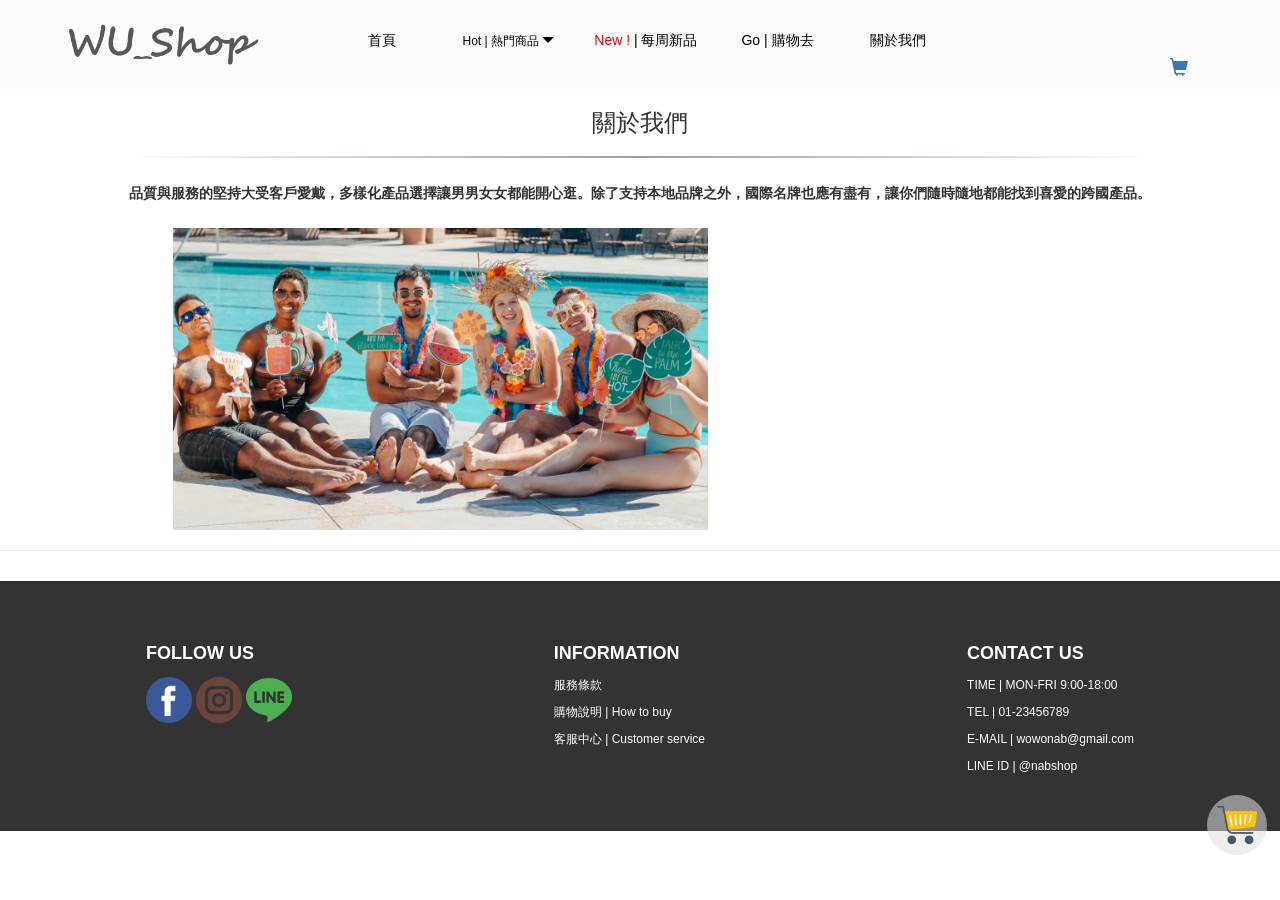
<file: aboutus.html>
<!DOCTYPE html>
<html>
	<meta charset="UTF-8">
	<link rel="icon" href="images\common\icon.ico">
	<link rel="stylesheet" href="./css/common.css">
	<link href="https://cdn.jsdelivr.net/npm/bootstrap@3.3.7/dist/css/bootstrap.min.css" rel="stylesheet">
	<!-- jQuery (Bootstrap 的所有 JavaScript 插件都依赖 jQuery，所以必须放在前边) -->
	<script src="https://cdn.jsdelivr.net/npm/jquery@1.12.4/dist/jquery.min.js"></script>
	<!-- 加载 Bootstrap 的所有 JavaScript 插件。你也可以根据需要只加载单个插件。 -->
	<script src="https://cdn.jsdelivr.net/npm/bootstrap@3.3.7/dist/js/bootstrap.min.js"></script>
	<script src="./js/common.js"></script>
	<head>
		<title>wu shop</title>
	</head>
	<body>
		<nav class="menuBox">
			<div class="shopImg"><img src="./images/common/wu_shop.png"></div>
			<ul class="menuList">
				<li class="menuItem">
					<a href="./home.html">首頁</a>
				</li>
				<li class="menuItem">
					<a href="#" class="btn-sm">Hot | 熱門商品 <span class="glyphicon glyphicon-triangle-bottom"></span></a>
					<ul class="e04List">
						<li class="e04Item">
							<a href="./japan.html">日本直營</a>
						</li>
						<li class="e04Item">
							<a href="./korea.html">韓系毛衣</a>
						</li>
						<li class="e04Item">
							<a href="./winter.html">冬季必備</a>
						</li>
					</ul>
				</li>
				<li class="menuItem">
					<a href="./new.html"><span class="red-text">New !</span> | 每周新品</a>
				</li>
				<li class="menuItem">
					<a href="./buyGo.html">Go | 購物去</a>
				</li>
				<li class="menuItem">
					<a href="./aboutus.html">關於我們</a>
				</li>
			</ul>
			<div class="shop-car">
				<div class="line-it-button" data-lang="zh_Hant" data-type="share-a" data-ver="3" data-url="http://home.html#" data-color="grey" data-size="small" data-count="true"></div>
				<a href="./carts.html" class="btn-lg">
					<span class="glyphicon glyphicon-shopping-cart"></span>
				</a>
			</div>
		</nav>

	 	<div class="context-row">
			<a href="./carts.html">
				<div class="cars-row">
					<div class="cars-now-num"></div>
					<img src="./images/common/carts.png">
				</div>
			</a>
			<h3 class="p text-center">關於我們</h3>
			<hr class="shop-title-hr">
			<div class="aboutus-row text-center">
				<div class="aboutus-col bold my-5">
					品質與服務的堅持大受客戶愛戴，多樣化產品選擇讓男男女女都能開心逛。除了支持本地品牌之外，國際名牌也應有盡有，讓你們隨時隨地都能找到喜愛的跨國產品。
				</div>
				<div class="aboutus-col flex-center">
					<img class="mx-3" style="width: 535px;" src="./images/about/about1.png">
					<iframe src="https://www.google.com/maps/embed?pb=!1m18!1m12!1m3!1d14562.934400644795!2d120.65739953689305!3d24.145992030662967!2m3!1f0!2f0!3f0!3m2!1i1024!2i768!4f13.1!3m3!1m2!1s0x34693d7558e6e215%3A0x4c5f616f9dfe67c!2zNDAz5Y-w5Lit5biC6KW_5Y2A!5e0!3m2!1szh-TW!2stw!4v1618056854611!5m2!1szh-TW!2stw" width="400" height="300" style="border:0;" allowfullscreen="" loading="lazy"></iframe>
				</div>
			</div>
	 	</div>

		<hr>
		<div class="footer-row">
			<div class="col-md-12 footer-col">
				<div>
					<div>FOLLOW US</div>
					<a href="https://www.facebook.com/"><img src="./images/follow/FB.png"></a>
					<a href="https://www.instagram.com/"><img src="./images/follow/IG.png"></a>
					<a href="https://line.me/zh-hant/"><img src="./images/follow/LINE.png"></a>
				</div>
				<div class="information-row">
					<div>INFORMATION</div>
					<p><a href="./termsOfService.html">服務條款</a></p>
					<p><a href="./howToBuy.html">購物說明 | How to buy</a></p>
					<p><a href="./customerService.html">客服中心 | Customer service</a></p>
				</div>
				<div class="contant-us-row">
					<div>CONTACT US</div>
					<p>TIME | MON-FRI 9:00-18:00</p>
					<p>TEL   | 01-23456789</p>
					<p>E-MAIL  | wowonab@gmail.com</p>
					<p>LINE ID | @nabshop </p>
				</div>
			</div>
		</div>
	</body>
</html>
</file>
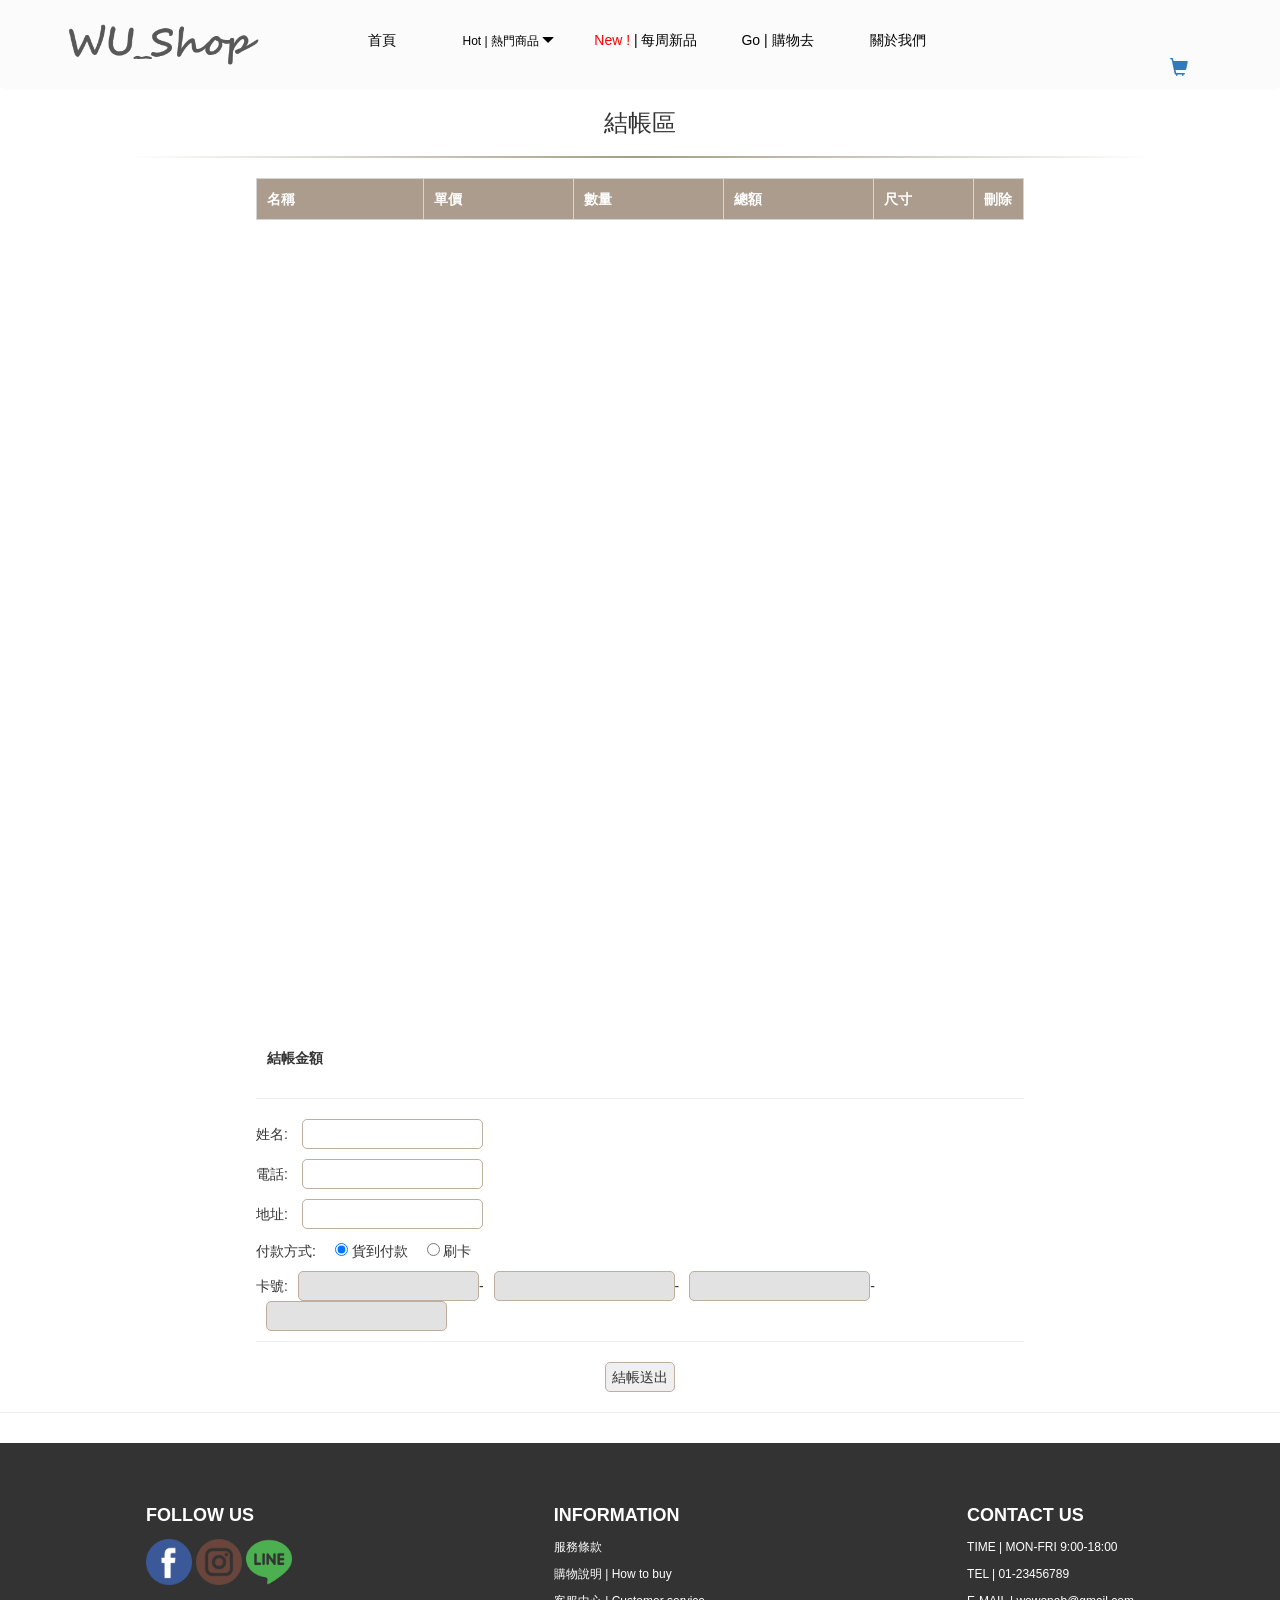
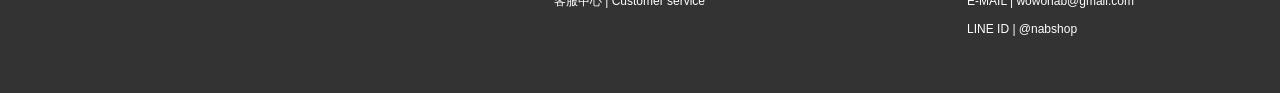
<file: carts.html>
<!DOCTYPE html>
<html>
	<meta charset="UTF-8">
	<link rel="icon" href="images\common\icon.ico">
	<link rel="stylesheet" href="./css/common.css">
	<link rel="stylesheet" href="./css/carts.css">
	<link href="https://cdn.jsdelivr.net/npm/bootstrap@3.3.7/dist/css/bootstrap.min.css" rel="stylesheet">
	<!-- jQuery (Bootstrap 的所有 JavaScript 插件都依赖 jQuery，所以必须放在前边) -->
	<script src="https://cdn.jsdelivr.net/npm/jquery@1.12.4/dist/jquery.min.js"></script>
	<!-- 加载 Bootstrap 的所有 JavaScript 插件。你也可以根据需要只加载单个插件。 -->
	<script src="https://cdn.jsdelivr.net/npm/bootstrap@3.3.7/dist/js/bootstrap.min.js"></script>
	<script src="./js/carts.js"></script>
	<head>
		<title>wu shop</title>
	</head>
	<body>
		<nav class="menuBox">
			<div class="shopImg"><img src="./images/common/wu_shop.png"></div>
			<ul class="menuList">
				<li class="menuItem">
					<a href="./home.html">首頁</a>
				</li>
				<li class="menuItem">
					<a href="#" class="btn-sm">Hot | 熱門商品 <span class="glyphicon glyphicon-triangle-bottom"></span></a>
					<ul class="e04List">
						<li class="e04Item">
							<a href="./japan.html">日本直營</a>
						</li>
						<li class="e04Item">
							<a href="./korea.html">韓系毛衣</a>
						</li>
						<li class="e04Item">
							<a href="./winter.html">冬季必備</a>
						</li>
					</ul>
				</li>
				<li class="menuItem">
					<a href="./new.html"><span class="red-text">New !</span> | 每周新品</a>
				</li>
				<li class="menuItem">
					<a href="./buyGo.html">Go | 購物去</a>
				</li>
				<li class="menuItem">
					<a href="./aboutus.html">關於我們</a>
				</li>
			</ul>
			<div class="shop-car">
				<div class="line-it-button" data-lang="zh_Hant" data-type="share-a" data-ver="3" data-url="http://home.html#" data-color="grey" data-size="small" data-count="true"></div>
				<a href="#" class="btn-lg">
					<span class="glyphicon glyphicon-shopping-cart"></span>
				</a>
			</div>
		</nav>

		<div class="context-row">
			<h3 class="p text-center">結帳區</h3>
			<hr class="shop-title-hr">
			<div class="carts-row">
				<table class="carts-table" cellpadding="10" border='1'>
					<thead>
						<tr>
							<th>名稱</th>
							<th width="150">單價</th>
							<th width="150">數量</th>
							<th width="150">總額</th>
							<th width="100">尺寸</th>
							<th width="50">刪除</th>
						</tr>
					</thead>
					<tbody class="carts-tbody"></tbody>
					<tfoot>
						<tr>
							<td colspan="3" class="bold">結帳金額</td>
							<td colspan="3" class="bold carts-total"></td>
						</tr>
					</tfoot>
				</table>
				<hr>
				<div class="carts-infor">
					<p>姓名: <input></p>
					<p>電話: <input></p>
					<p>地址: <input></p>
					<p>付款方式:
						<span class="ml-3"><input class="pay-input" data-id="1" type="radio" name="pay" checked> 貨到付款</span>
						<span class="ml-3"><input class="pay-input" data-id="2" type="radio" name="pay"> 刷卡</span>
					</p>
					<div class="pay-catNum-row" style="height: 50px;">
						<p class="pay-catNum">卡號:<input disabled>-<input disabled>-<input disabled>-<input disabled></p>
					</div>
				</div>
				<hr>
				<div class="text-center">
					<button class="pay-submit" onclick="alert('結帳功能尚未開放!')">結帳送出</button>
				</div>
			</div>
	 	</div>

		<hr>
		<div class="footer-row">
			<div class="col-md-12 footer-col">
				<div>
					<div>FOLLOW US</div>
					<a href="https://www.facebook.com/"><img src="./images/follow/FB.png"></a>
					<a href="https://www.instagram.com/"><img src="./images/follow/IG.png"></a>
					<a href="https://line.me/zh-hant/"><img src="./images/follow/LINE.png"></a>
				</div>
				<div class="information-row">
					<div>INFORMATION</div>
					<p><a href="./termsOfService.html">服務條款</a></p>
					<p><a href="./howToBuy.html">購物說明 | How to buy</a></p>
					<p><a href="./customerService.html">客服中心 | Customer service</a></p>
				</div>
				<div class="contant-us-row">
					<div>CONTACT US</div>
					<p>TIME | MON-FRI 9:00-18:00</p>
					<p>TEL   | 01-23456789</p>
					<p>E-MAIL  | wowonab@gmail.com</p>
					<p>LINE ID | @nabshop </p>
				</div>
			</div>
		</div>
	</body>
</html>
</file>
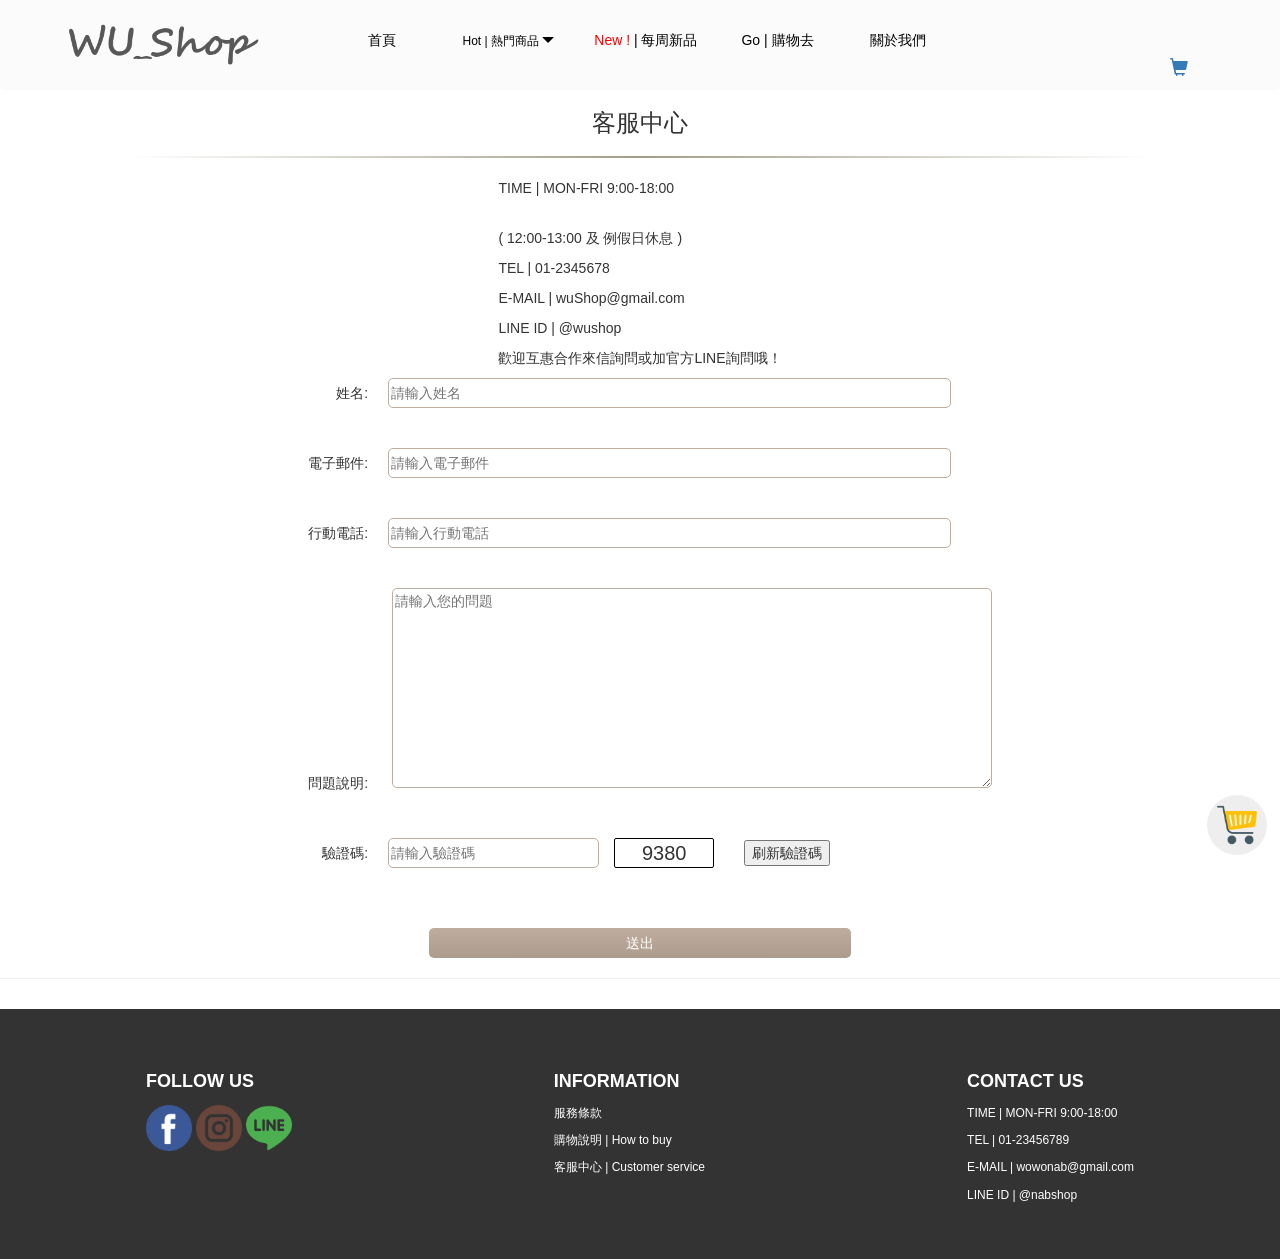
<file: customerService.html>
<!DOCTYPE html>
<html>
	<meta charset="UTF-8">
	<link rel="icon" href="images\common\icon.ico">
	<link rel="stylesheet" href="./css/common.css">
	<link rel="stylesheet" href="./css/customerService.css">
	<link href="https://cdn.jsdelivr.net/npm/bootstrap@3.3.7/dist/css/bootstrap.min.css" rel="stylesheet">
	<!-- jQuery (Bootstrap 的所有 JavaScript 插件都依赖 jQuery，所以必须放在前边) -->
	<script src="https://cdn.jsdelivr.net/npm/jquery@1.12.4/dist/jquery.min.js"></script>
	<!-- 加载 Bootstrap 的所有 JavaScript 插件。你也可以根据需要只加载单个插件。 -->
	<script src="https://cdn.jsdelivr.net/npm/bootstrap@3.3.7/dist/js/bootstrap.min.js"></script>
	<script src="./js/customerService.js"></script>
	<script src="./js/common.js"></script>
	<head>
		<title>wu shop</title>
	</head>
	<body>
		<nav class="menuBox">
			<div class="shopImg"><img src="./images/common/wu_shop.png"></div>
			<ul class="menuList">
				<li class="menuItem">
					<a href="./home.html">首頁</a>
				</li>
				<li class="menuItem">
					<a href="#" class="btn-sm">Hot | 熱門商品 <span class="glyphicon glyphicon-triangle-bottom"></span></a>
					<ul class="e04List">
						<li class="e04Item">
							<a href="./japan.html">日本直營</a>
						</li>
						<li class="e04Item">
							<a href="./korea.html">韓系毛衣</a>
						</li>
						<li class="e04Item">
							<a href="./winter.html">冬季必備</a>
						</li>
					</ul>
				</li>
				<li class="menuItem">
					<a href="./new.html"><span class="red-text">New !</span> | 每周新品</a>
				</li>
				<li class="menuItem">
					<a href="./buyGo.html">Go | 購物去</a>
				</li>
				<li class="menuItem">
					<a href="./aboutus.html">關於我們</a>
				</li>
			</ul>
			<div class="shop-car">
				<div class="line-it-button" data-lang="zh_Hant" data-type="share-a" data-ver="3" data-url="http://home.html#" data-color="grey" data-size="small" data-count="true"></div>
				<a href="./carts.html" class="btn-lg">
					<span class="glyphicon glyphicon-shopping-cart"></span>
				</a>
			</div>
		</nav>

	 	<div class="context-row">
			<a href="./carts.html">
				<div class="cars-row">
					<div class="cars-now-num"></div>
					<img src="./images/common/carts.png">
				</div>
			</a>
			<h3 class="p text-center">客服中心</h3>
			<hr class="shop-title-hr">
			<div class="customerService-row">
				<div class="text-left">
					<p>TIME | MON-FRI 9:00-18:00 </p>　　
					<p>( 12:00-13:00 及 例假日休息 )</p>
					<p>TEL   | 01-2345678</p>
					<p>E-MAIL  | wuShop@gmail.com</p>
					<p>LINE ID | @wushop </p>
					<p>歡迎互惠合作來信詢問或加官方LINE詢問哦！</p>
				</div>
			</div>
			<div class="customerService-content-row">
				<div class="customerService-content-col">
					<div class="content-box">
						<span>姓名:</span><input class="form-input" placeholder="請輸入姓名">
					</div>
					<div class="content-box">
						<span>電子郵件:</span><input class="form-input" placeholder="請輸入電子郵件">
					</div>
					<div class="content-box">
						<span>行動電話:</span><input class="form-input" placeholder="請輸入行動電話">
					</div>
					<div style="min-height: 230px;">
						<span>問題說明:</span>
						<textarea style="width:600px;height:200px;" class="form-input" placeholder="請輸入您的問題"></textarea>
					</div>
					<div class="content-box flex">
						<span>驗證碼:</span>
						<input class="check-input" placeholder="請輸入驗證碼">
						<div class="check-number-box mx-3"></div>
						<button class="mx-3" onclick="getCheckNumber()">刷新驗證碼</button>
					</div>
					<div class="check-error red-text ml-5" style="min-height: 20px;"></div>
					<div class="text-center mt-4">
						<button class="submit" onclick="submitCheck()">送出</button>
					</div>
				</div>
			</div>
	 	</div>

		<hr>
		<div class="footer-row">
			<div class="col-md-12 footer-col">
				<div>
					<div>FOLLOW US</div>
					<a href="https://www.facebook.com/"><img src="./images/follow/FB.png"></a>
					<a href="https://www.instagram.com/"><img src="./images/follow/IG.png"></a>
					<a href="https://line.me/zh-hant/"><img src="./images/follow/LINE.png"></a>
				</div>
				<div class="information-row">
					<div>INFORMATION</div>
					<p><a href="./termsOfService.html">服務條款</a></p>
					<p><a href="./howToBuy.html">購物說明 | How to buy</a></p>
					<p><a href="./customerService.html">客服中心 | Customer service</a></p>
				</div>
				<div class="contant-us-row">
					<div>CONTACT US</div>
					<p>TIME | MON-FRI 9:00-18:00</p>
					<p>TEL   | 01-23456789</p>
					<p>E-MAIL  | wowonab@gmail.com</p>
					<p>LINE ID | @nabshop </p>
				</div>
			</div>
		</div>
	</body>
</html>
</file>
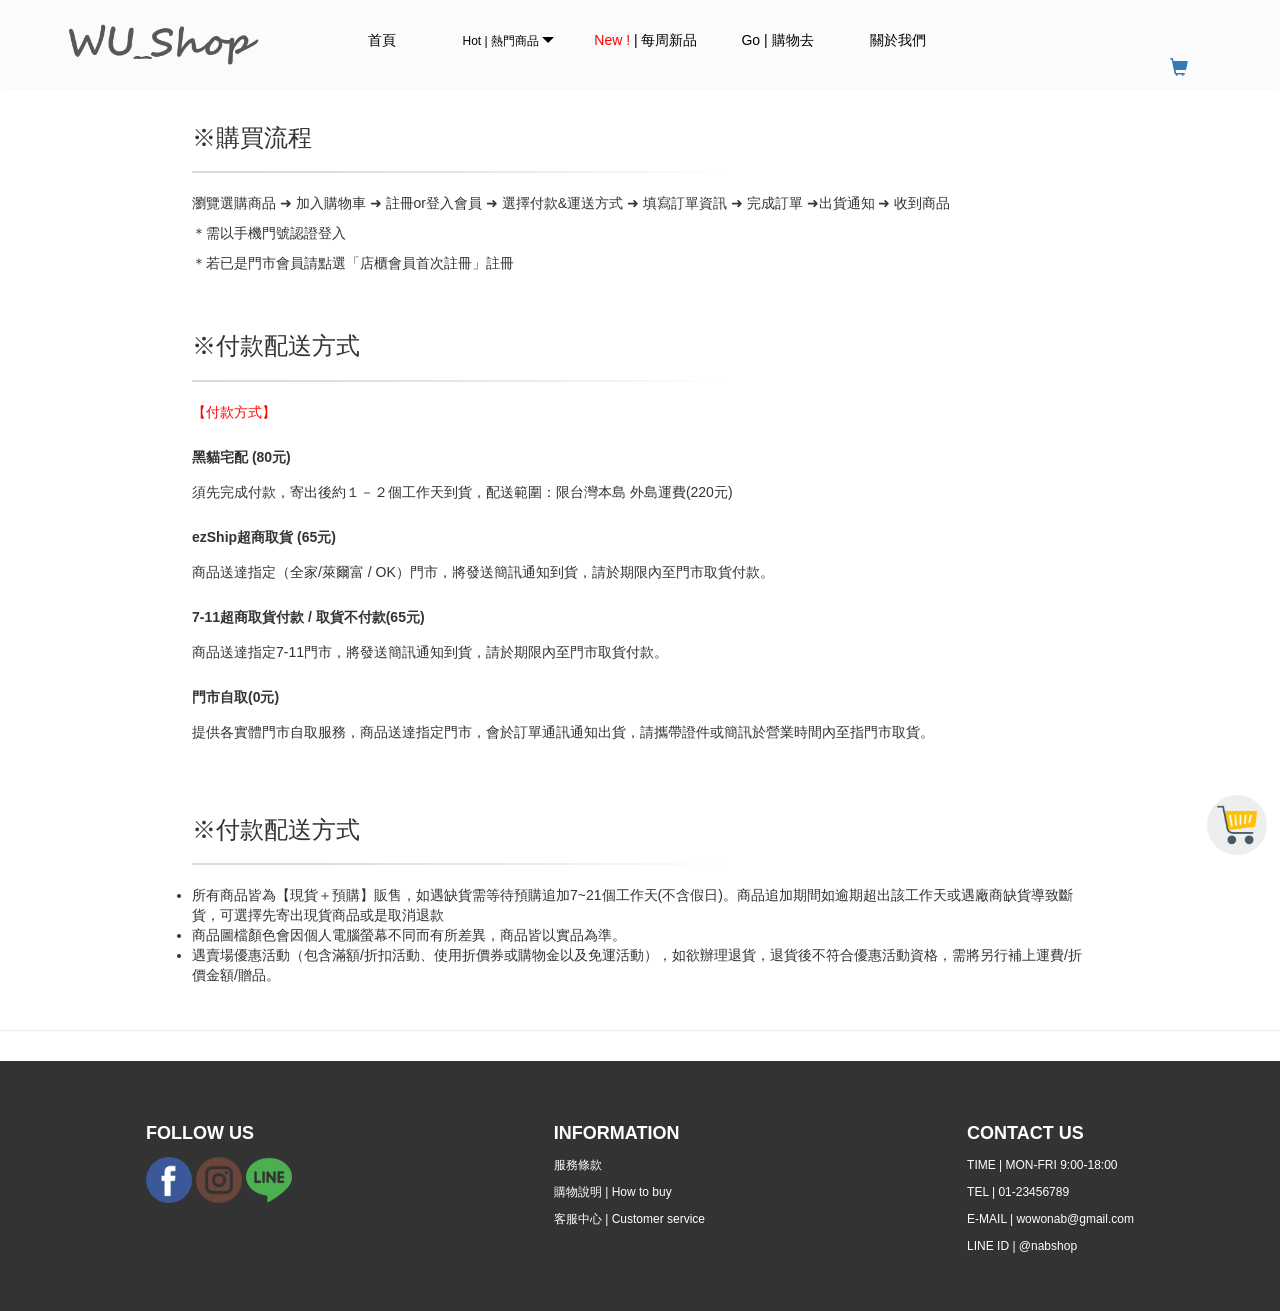
<file: howToBuy.html>
<!DOCTYPE html>
<html>
	<meta charset="UTF-8">
	<link rel="icon" href="images\common\icon.ico">
	<link rel="stylesheet" href="./css/common.css">
	<link href="https://cdn.jsdelivr.net/npm/bootstrap@3.3.7/dist/css/bootstrap.min.css" rel="stylesheet">
	<!-- jQuery (Bootstrap 的所有 JavaScript 插件都依赖 jQuery，所以必须放在前边) -->
	<script src="https://cdn.jsdelivr.net/npm/jquery@1.12.4/dist/jquery.min.js"></script>
	<!-- 加载 Bootstrap 的所有 JavaScript 插件。你也可以根据需要只加载单个插件。 -->
	<script src="https://cdn.jsdelivr.net/npm/bootstrap@3.3.7/dist/js/bootstrap.min.js"></script>
	<script src="./js/common.js"></script>
	<head>
		<title>wu shop</title>
	</head>
	<body>
		<nav class="menuBox">
			<div class="shopImg"><img src="./images/common/wu_shop.png"></div>
			<ul class="menuList">
				<li class="menuItem">
					<a href="./home.html">首頁</a>
				</li>
				<li class="menuItem">
					<a href="#" class="btn-sm">Hot | 熱門商品 <span class="glyphicon glyphicon-triangle-bottom"></span></a>
					<ul class="e04List">
						<li class="e04Item">
							<a href="./japan.html">日本直營</a>
						</li>
						<li class="e04Item">
							<a href="./korea.html">韓系毛衣</a>
						</li>
						<li class="e04Item">
							<a href="./winter.html">冬季必備</a>
						</li>
					</ul>
				</li>
				<li class="menuItem">
					<a href="./new.html"><span class="red-text">New !</span> | 每周新品</a>
				</li>
				<li class="menuItem">
					<a href="./buyGo.html">Go | 購物去</a>
				</li>
				<li class="menuItem">
					<a href="./aboutus.html">關於我們</a>
				</li>
			</ul>
			<div class="shop-car">
				<div class="line-it-button" data-lang="zh_Hant" data-type="share-a" data-ver="3" data-url="http://home.html#" data-color="grey" data-size="small" data-count="true"></div>
				<a href="./carts.html" class="btn-lg">
					<span class="glyphicon glyphicon-shopping-cart"></span>
				</a>
			</div>
		</nav>

	 	<div class="context-row text-center">
			<a href="./carts.html">
				<div class="cars-row">
					<div class="cars-now-num"></div>
					<img src="./images/common/carts.png">
				</div>
			</a>
			<div class="termsOfService-row py-3">
				<h3 class="p">※購買流程</h3>
				<hr class="shop-title-hr2">
				<p>
					瀏覽選購商品 ➜ 加入購物車  ➜ 註冊or登入會員 ➜ 選擇付款&運送方式 ➜ 填寫訂單資訊 ➜ 完成訂單  ➜出貨通知 ➜ 收到商品
				</p>
				<p>＊需以手機門號認證登入</p>
				<p>＊若已是門市會員請點選「店櫃會員首次註冊」註冊</p>
			</div>
			<div class="termsOfService-row py-3">
				<h3 class="p">※付款配送方式</h3>
				<hr class="shop-title-hr2">
				<p class="red-text">【付款方式】</p>
				<div class="my-5">
					<p class="bold">黑貓宅配 (80元) </p>
					<p class="my-3">
						須先完成付款，寄出後約１－２個工作天到貨，配送範圍：限台灣本島 外島運費(220元)
					</p>
				</div>
				<div class="my-5">
					<p class="bold">ezShip超商取貨 (65元)</p>
					<p class="my-3">
						商品送達指定（全家/萊爾富 / OK）門市，將發送簡訊通知到貨，請於期限內至門市取貨付款。
					</p>
				</div>
				<div class="my-5">
					<p class="bold">7-11超商取貨付款 / 取貨不付款(65元)</p>
					<p class="my-3">
						商品送達指定7-11門市，將發送簡訊通知到貨，請於期限內至門市取貨付款。
					</p>
				</div>
				<div class="my-5">
					<p class="bold">門市自取(0元)</p>
					<p class="my-3">
						提供各實體門市自取服務，商品送達指定門市，會於訂單通訊通知出貨，請攜帶證件或簡訊於營業時間內至指門市取貨。
					</p>
				</div>
			</div>
			<div class="termsOfService-row py-3">
				<h3 class="p">※付款配送方式</h3>
				<hr class="shop-title-hr2">
				<ul class="termsOfService-ul">
					<li>
						所有商品皆為【現貨＋預購】販售，如遇缺貨需等待預購追加7~21個工作天(不含假日)。商品追加期間如逾期超出該工作天或遇廠商缺貨導致斷貨，可選擇先寄出現貨商品或是取消退款
					</li>
					<li>商品圖檔顏色會因個人電腦螢幕不同而有所差異，商品皆以實品為準。</li>
					<li>遇賣場優惠活動（包含滿額/折扣活動、使用折價券或購物金以及免運活動），如欲辦理退貨，退貨後不符合優惠活動資格，需將另行補上運費/折價金額/贈品。</li>
				</ul>
			</div>
	 	</div>

		<hr>
		<div class="footer-row">
			<div class="col-md-12 footer-col">
				<div>
					<div>FOLLOW US</div>
					<a href="https://www.facebook.com/"><img src="./images/follow/FB.png"></a>
					<a href="https://www.instagram.com/"><img src="./images/follow/IG.png"></a>
					<a href="https://line.me/zh-hant/"><img src="./images/follow/LINE.png"></a>
				</div>
				<div class="information-row">
					<div>INFORMATION</div>
					<p><a href="./termsOfService.html">服務條款</a></p>
					<p><a href="./howToBuy.html">購物說明 | How to buy</a></p>
					<p><a href="./customerService.html">客服中心 | Customer service</a></p>
				</div>
				<div class="contant-us-row">
					<div>CONTACT US</div>
					<p>TIME | MON-FRI 9:00-18:00</p>
					<p>TEL   | 01-23456789</p>
					<p>E-MAIL  | wowonab@gmail.com</p>
					<p>LINE ID | @nabshop </p>
				</div>
			</div>
		</div>
	</body>
</html>
</file>
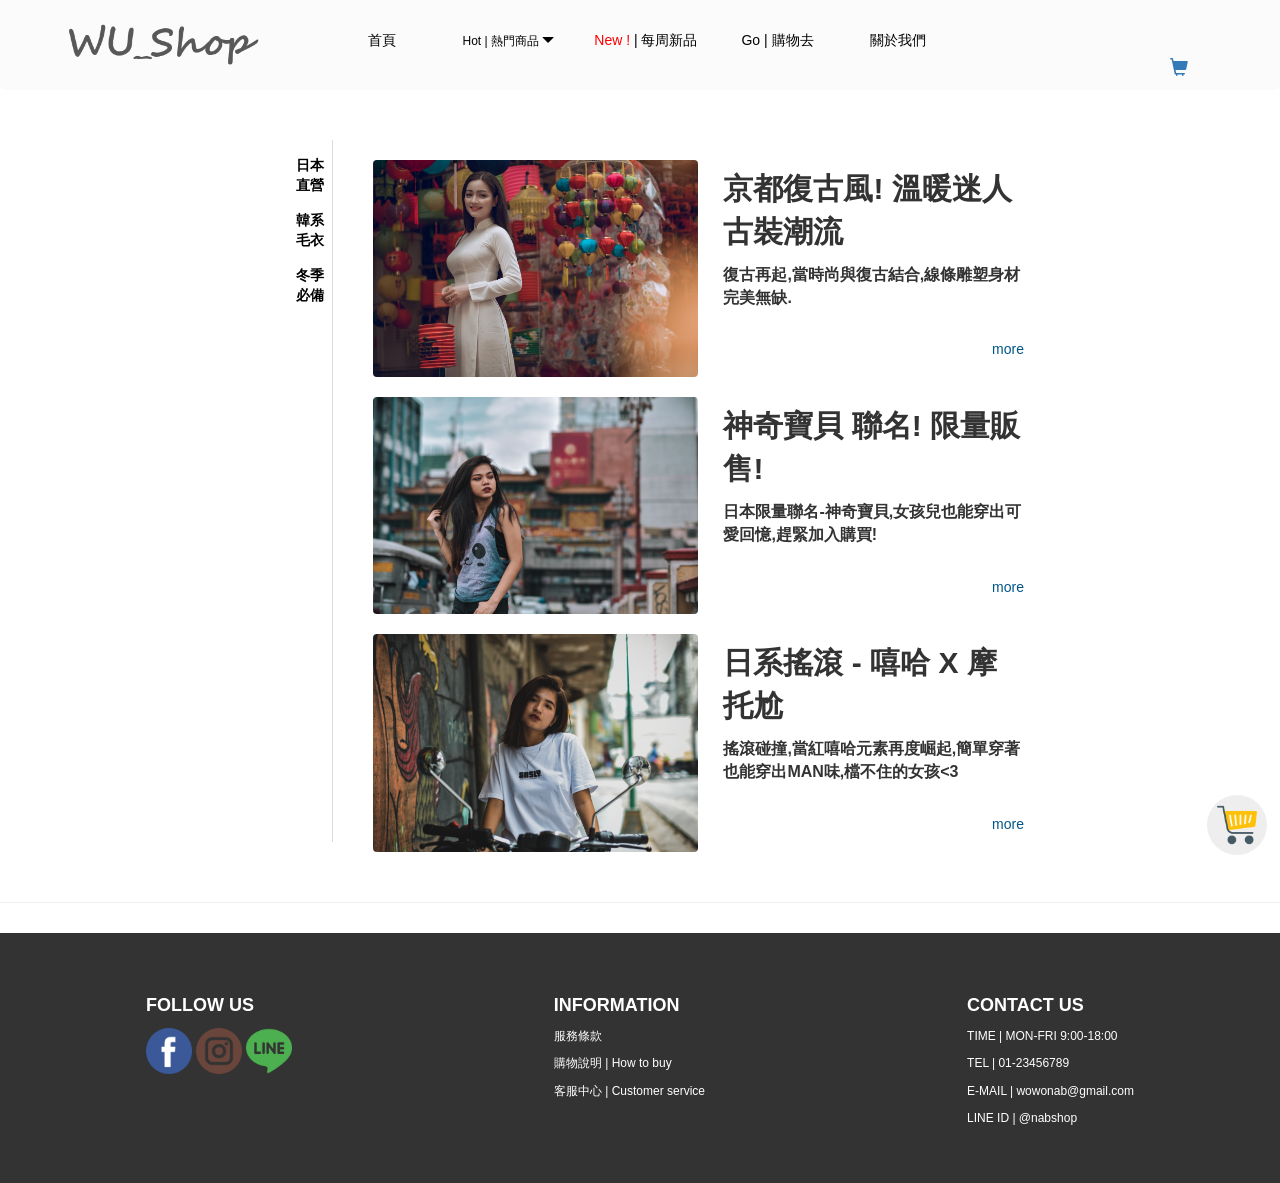
<file: japan.html>
<!DOCTYPE html>
<html>
	<meta charset="UTF-8">
	<link rel="icon" href="images\common\icon.ico">
	<link rel="stylesheet" href="./css/common.css">
	<link rel="stylesheet" href="./css/hot.css">
	<link href="https://cdn.jsdelivr.net/npm/bootstrap@3.3.7/dist/css/bootstrap.min.css" rel="stylesheet">
	<!-- jQuery (Bootstrap 的所有 JavaScript 插件都依赖 jQuery，所以必须放在前边) -->
	<script src="https://cdn.jsdelivr.net/npm/jquery@1.12.4/dist/jquery.min.js"></script>
	<!-- 加载 Bootstrap 的所有 JavaScript 插件。你也可以根据需要只加载单个插件。 -->
	<script src="https://cdn.jsdelivr.net/npm/bootstrap@3.3.7/dist/js/bootstrap.min.js"></script>
	<script src="./js/japan.js"></script>
	<script src="./js/common.js"></script>
	<head>
		<title>wu shop</title>
	</head>
	<body>
		<nav class="menuBox">
			<div class="shopImg"><img src="./images/common/wu_shop.png"></div>
			<ul class="menuList">
				<li class="menuItem">
					<a href="./home.html">首頁</a>
				</li>
				<li class="menuItem">
					<a href="#" class="btn-sm">Hot | 熱門商品 <span class="glyphicon glyphicon-triangle-bottom"></span></a>
					<ul class="e04List">
						<li class="e04Item">
							<a href="./japan.html">日本直營</a>
						</li>
						<li class="e04Item">
							<a href="./korea.html">韓系毛衣</a>
						</li>
						<li class="e04Item">
							<a href="./winter.html">冬季必備</a>
						</li>
					</ul>
				</li>
				<li class="menuItem">
					<a href="./new.html"><span class="red-text">New !</span> | 每周新品</a>
				</li>
				<li class="menuItem">
					<a href="./buyGo.html">Go | 購物去</a>
				</li>
				<li class="menuItem">
					<a href="./aboutus.html">關於我們</a>
				</li>
			</ul>
			<div class="shop-car">
				<div class="line-it-button" data-lang="zh_Hant" data-type="share-a" data-ver="3" data-url="http://home.html#" data-color="grey" data-size="small" data-count="true"></div>
				<a href="./carts.html" class="btn-lg">
					<span class="glyphicon glyphicon-shopping-cart"></span>
				</a>
			</div>
		</nav>

	 	<div class="context-row">
			<a href="./carts.html">
				<div class="cars-row">
					<div class="cars-now-num"></div>
					<img src="./images/common/carts.png">
				</div>
			</a>
			<div class="hot-row">
				<ul class="hot-list">
					<li><a href="./japan.html">日本直營</a></li>
					<li><a href="./korea.html">韓系毛衣</a></li>
					<li><a href="./winter.html">冬季必備</a></li>
				</ul>
				<div class="hot-content"></div>
			</div>
	 	</div>

		<hr>
		<div class="footer-row">
			<div class="col-md-12 footer-col">
				<div>
					<div>FOLLOW US</div>
					<a href="https://www.facebook.com/"><img src="./images/follow/FB.png"></a>
					<a href="https://www.instagram.com/"><img src="./images/follow/IG.png"></a>
					<a href="https://line.me/zh-hant/"><img src="./images/follow/LINE.png"></a>
				</div>
				<div class="information-row">
					<div>INFORMATION</div>
					<p><a href="./termsOfService.html">服務條款</a></p>
					<p><a href="./howToBuy.html">購物說明 | How to buy</a></p>
					<p><a href="./customerService.html">客服中心 | Customer service</a></p>
				</div>
				<div class="contant-us-row">
					<div>CONTACT US</div>
					<p>TIME | MON-FRI 9:00-18:00</p>
					<p>TEL   | 01-23456789</p>
					<p>E-MAIL  | wowonab@gmail.com</p>
					<p>LINE ID | @nabshop </p>
				</div>
			</div>
		</div>
	</body>
</html>
</file>
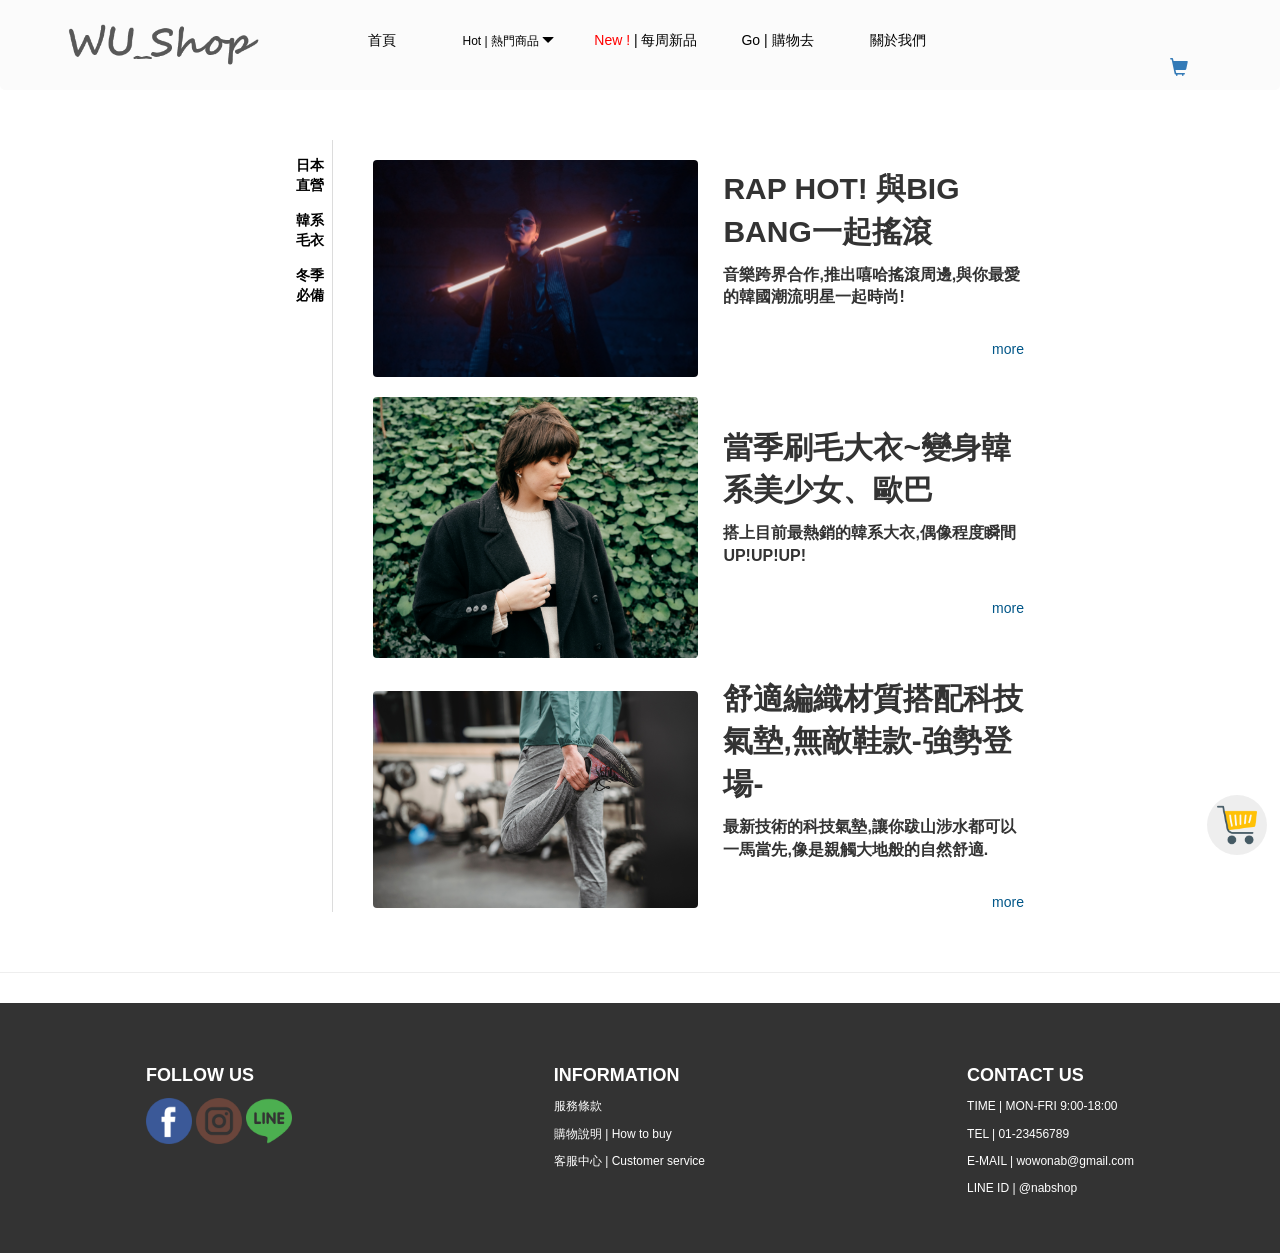
<file: korea.html>
<!DOCTYPE html>
<html>
	<meta charset="UTF-8">
	<link rel="icon" href="images\common\icon.ico">
	<link rel="stylesheet" href="./css/common.css">
	<link rel="stylesheet" href="./css/hot.css">
	<link href="https://cdn.jsdelivr.net/npm/bootstrap@3.3.7/dist/css/bootstrap.min.css" rel="stylesheet">
	<!-- jQuery (Bootstrap 的所有 JavaScript 插件都依赖 jQuery，所以必须放在前边) -->
	<script src="https://cdn.jsdelivr.net/npm/jquery@1.12.4/dist/jquery.min.js"></script>
	<!-- 加载 Bootstrap 的所有 JavaScript 插件。你也可以根据需要只加载单个插件。 -->
	<script src="https://cdn.jsdelivr.net/npm/bootstrap@3.3.7/dist/js/bootstrap.min.js"></script>
	<script src="./js/korea.js"></script>
	<script src="./js/common.js"></script>
	<head>
		<title>wu shop</title>
	</head>
	<body>
		<nav class="menuBox">
			<div class="shopImg"><img src="./images/common/wu_shop.png"></div>
			<ul class="menuList">
				<li class="menuItem">
					<a href="./home.html">首頁</a>
				</li>
				<li class="menuItem">
					<a href="#" class="btn-sm">Hot | 熱門商品 <span class="glyphicon glyphicon-triangle-bottom"></span></a>
					<ul class="e04List">
						<li class="e04Item">
							<a href="./japan.html">日本直營</a>
						</li>
						<li class="e04Item">
							<a href="./korea.html">韓系毛衣</a>
						</li>
						<li class="e04Item">
							<a href="./winter.html">冬季必備</a>
						</li>
					</ul>
				</li>
				<li class="menuItem">
					<a href="./new.html"><span class="red-text">New !</span> | 每周新品</a>
				</li>
				<li class="menuItem">
					<a href="./buyGo.html">Go | 購物去</a>
				</li>
				<li class="menuItem">
					<a href="./aboutus.html">關於我們</a>
				</li>
			</ul>
			<div class="shop-car">
				<div class="line-it-button" data-lang="zh_Hant" data-type="share-a" data-ver="3" data-url="http://home.html#" data-color="grey" data-size="small" data-count="true"></div>
				<a href="./carts.html" class="btn-lg">
					<span class="glyphicon glyphicon-shopping-cart"></span>
				</a>
			</div>
		</nav>

	 	<div class="context-row">
			<div class="hot-row">
				<ul class="hot-list">
					<li><a href="./japan.html">日本直營</a></li>
					<li><a href="./korea.html">韓系毛衣</a></li>
					<li><a href="./winter.html">冬季必備</a></li>
				</ul>
				<div class="hot-content"></div>
			</div>
	 	</div>

		<hr>
		<div class="footer-row">
			<a href="./carts.html">
				<div class="cars-row">
					<div class="cars-now-num"></div>
					<img src="./images/common/carts.png">
				</div>
			</a>
			<div class="col-md-12 footer-col">
				<div>
					<div>FOLLOW US</div>
					<a href="https://www.facebook.com/"><img src="./images/follow/FB.png"></a>
					<a href="https://www.instagram.com/"><img src="./images/follow/IG.png"></a>
					<a href="https://line.me/zh-hant/"><img src="./images/follow/LINE.png"></a>
				</div>
				<div class="information-row">
					<div>INFORMATION</div>
					<p><a href="./termsOfService.html">服務條款</a></p>
					<p><a href="./howToBuy.html">購物說明 | How to buy</a></p>
					<p><a href="./customerService.html">客服中心 | Customer service</a></p>
				</div>
				<div class="contant-us-row">
					<div>CONTACT US</div>
					<p>TIME | MON-FRI 9:00-18:00</p>
					<p>TEL   | 01-23456789</p>
					<p>E-MAIL  | wowonab@gmail.com</p>
					<p>LINE ID | @nabshop </p>
				</div>
			</div>
		</div>
	</body>
</html>
</file>
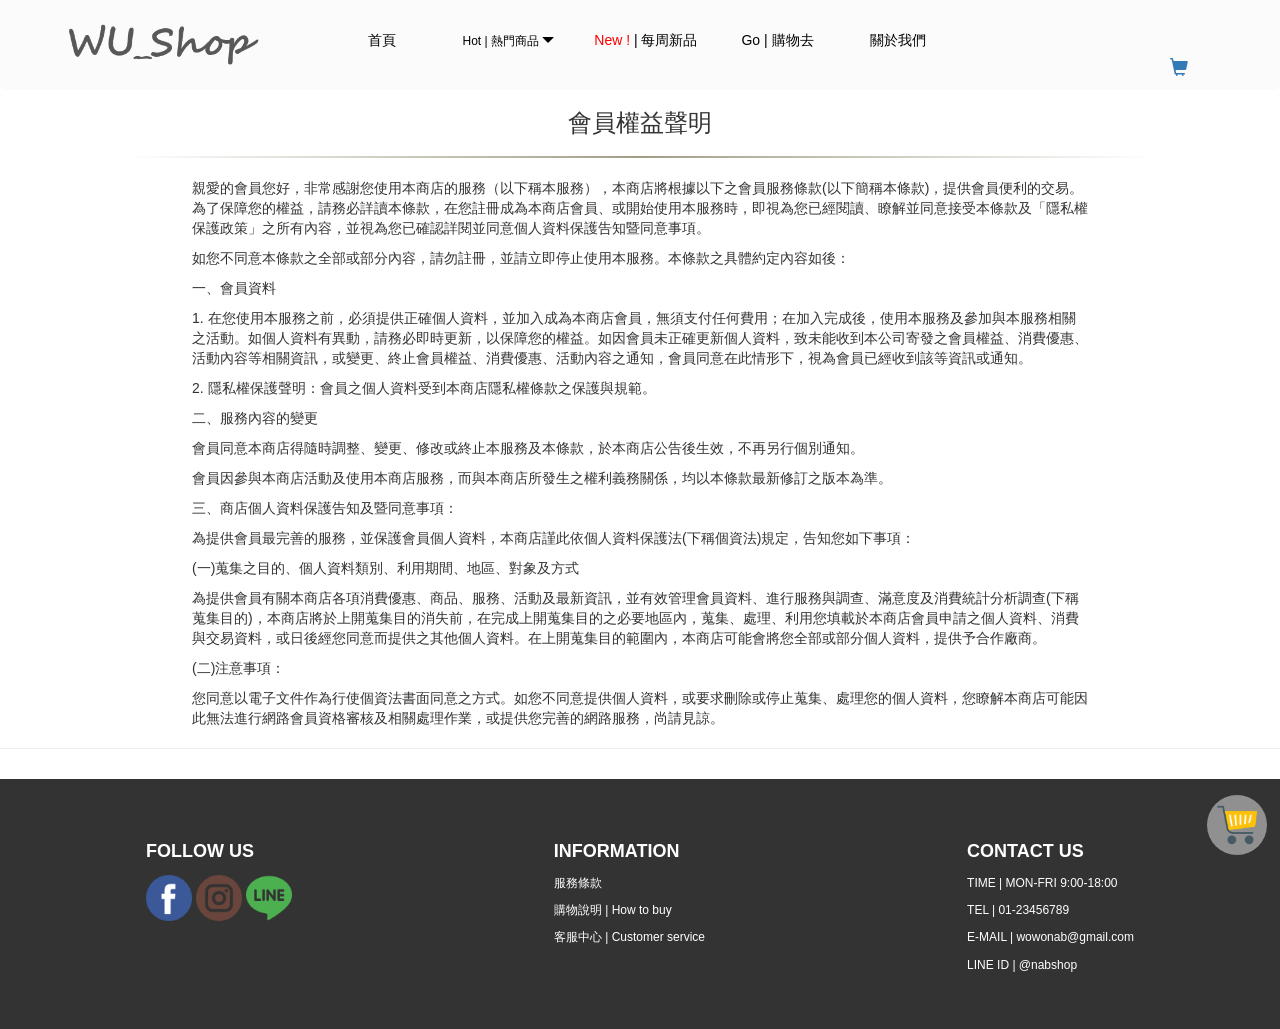
<file: termsOfService.html>
<!DOCTYPE html>
<html>
	<meta charset="UTF-8">
	<link rel="icon" href="images\common\icon.ico">
	<link rel="stylesheet" href="./css/common.css">
	<link href="https://cdn.jsdelivr.net/npm/bootstrap@3.3.7/dist/css/bootstrap.min.css" rel="stylesheet">
	<!-- jQuery (Bootstrap 的所有 JavaScript 插件都依赖 jQuery，所以必须放在前边) -->
	<script src="https://cdn.jsdelivr.net/npm/jquery@1.12.4/dist/jquery.min.js"></script>
	<!-- 加载 Bootstrap 的所有 JavaScript 插件。你也可以根据需要只加载单个插件。 -->
	<script src="https://cdn.jsdelivr.net/npm/bootstrap@3.3.7/dist/js/bootstrap.min.js"></script>
	<script src="./js/common.js"></script>
	<head>
		<title>wu shop</title>
	</head>
	<body>
		<nav class="menuBox">
			<div class="shopImg"><img src="./images/common/wu_shop.png"></div>
			<ul class="menuList">
				<li class="menuItem">
					<a href="./home.html">首頁</a>
				</li>
				<li class="menuItem">
					<a href="#" class="btn-sm">Hot | 熱門商品 <span class="glyphicon glyphicon-triangle-bottom"></span></a>
					<ul class="e04List">
						<li class="e04Item">
							<a href="./japan.html">日本直營</a>
						</li>
						<li class="e04Item">
							<a href="./korea.html">韓系毛衣</a>
						</li>
						<li class="e04Item">
							<a href="./winter.html">冬季必備</a>
						</li>
					</ul>
				</li>
				<li class="menuItem">
					<a href="./new.html"><span class="red-text">New !</span> | 每周新品</a>
				</li>
				<li class="menuItem">
					<a href="./buyGo.html">Go | 購物去</a>
				</li>
				<li class="menuItem">
					<a href="./aboutus.html">關於我們</a>
				</li>
			</ul>
			<div class="shop-car">
				<div class="line-it-button" data-lang="zh_Hant" data-type="share-a" data-ver="3" data-url="http://home.html#" data-color="grey" data-size="small" data-count="true"></div>
				<a href="./carts.html" class="btn-lg">
					<span class="glyphicon glyphicon-shopping-cart"></span>
				</a>
			</div>
		</nav>

	 	<div class="context-row text-center">
			<a href="./carts.html">
				<div class="cars-row">
					<div class="cars-now-num"></div>
					<img src="./images/common/carts.png">
				</div>
			</a>
			<h3 class="p">會員權益聲明</h3>
			<hr class="shop-title-hr">
			<div class="termsOfService-row">
				<p>
					親愛的會員您好，非常感謝您使用本商店的服務（以下稱本服務），本商店將根據以下之會員服務條款(以下簡稱本條款)，提供會員便利的交易。為了保障您的權益，請務必詳讀本條款，在您註冊成為本商店會員、或開始使用本服務時，即視為您已經閱讀、瞭解並同意接受本條款及「隱私權保護政策」之所有內容，並視為您已確認詳閱並同意個人資料保護告知暨同意事項。
				</p>
				<p>
					如您不同意本條款之全部或部分內容，請勿註冊，並請立即停止使用本服務。本條款之具體約定內容如後：
				</p>
				<p>一、會員資料</p>
				<p>
					1. 在您使用本服務之前，必須提供正確個人資料，並加入成為本商店會員，無須支付任何費用；在加入完成後，使用本服務及參加與本服務相關之活動。如個人資料有異動，請務必即時更新，以保障您的權益。如因會員未正確更新個人資料，致未能收到本公司寄發之會員權益、消費優惠、活動內容等相關資訊，或變更、終止會員權益、消費優惠、活動內容之通知，會員同意在此情形下，視為會員已經收到該等資訊或通知。
				</p>
				<p>
					2. 隱私權保護聲明：會員之個人資料受到本商店隱私權條款之保護與規範。
				</p>
				<p>二、服務內容的變更</p>
				<p>
					會員同意本商店得隨時調整、變更、修改或終止本服務及本條款，於本商店公告後生效，不再另行個別通知。
				</p>
				<p>
					會員因參與本商店活動及使用本商店服務，而與本商店所發生之權利義務關係，均以本條款最新修訂之版本為準。
				</p>
				<p>三、商店個人資料保護告知及暨同意事項：</p>
				<p>
					為提供會員最完善的服務，並保護會員個人資料，本商店謹此依個人資料保護法(下稱個資法)規定，告知您如下事項：
				</p>
				<p>(一)蒐集之目的、個人資料類別、利用期間、地區、對象及方式</p>
				<p>
					為提供會員有關本商店各項消費優惠、商品、服務、活動及最新資訊，並有效管理會員資料、進行服務與調查、滿意度及消費統計分析調查(下稱蒐集目的)，本商店將於上開蒐集目的消失前，在完成上開蒐集目的之必要地區內，蒐集、處理、利用您填載於本商店會員申請之個人資料、消費與交易資料，或日後經您同意而提供之其他個人資料。在上開蒐集目的範圍內，本商店可能會將您全部或部分個人資料，提供予合作廠商。
				</p>
				<p>(二)注意事項：</p>
				<p>
					您同意以電子文件作為行使個資法書面同意之方式。如您不同意提供個人資料，或要求刪除或停止蒐集、處理您的個人資料，您瞭解本商店可能因此無法進行網路會員資格審核及相關處理作業，或提供您完善的網路服務，尚請見諒。
				</p>
			</div>
	 	</div>

		<hr>
		<div class="footer-row">
			<div class="col-md-12 footer-col">
				<div>
					<div>FOLLOW US</div>
					<a href="https://www.facebook.com/"><img src="./images/follow/FB.png"></a>
					<a href="https://www.instagram.com/"><img src="./images/follow/IG.png"></a>
					<a href="https://line.me/zh-hant/"><img src="./images/follow/LINE.png"></a>
				</div>
				<div class="information-row">
					<div>INFORMATION</div>
					<p><a href="./termsOfService.html">服務條款</a></p>
					<p><a href="./howToBuy.html">購物說明 | How to buy</a></p>
					<p><a href="./customerService.html">客服中心 | Customer service</a></p>
				</div>
				<div class="contant-us-row">
					<div>CONTACT US</div>
					<p>TIME | MON-FRI 9:00-18:00</p>
					<p>TEL   | 01-23456789</p>
					<p>E-MAIL  | wowonab@gmail.com</p>
					<p>LINE ID | @nabshop </p>
				</div>
			</div>
		</div>
	</body>
</html>
</file>
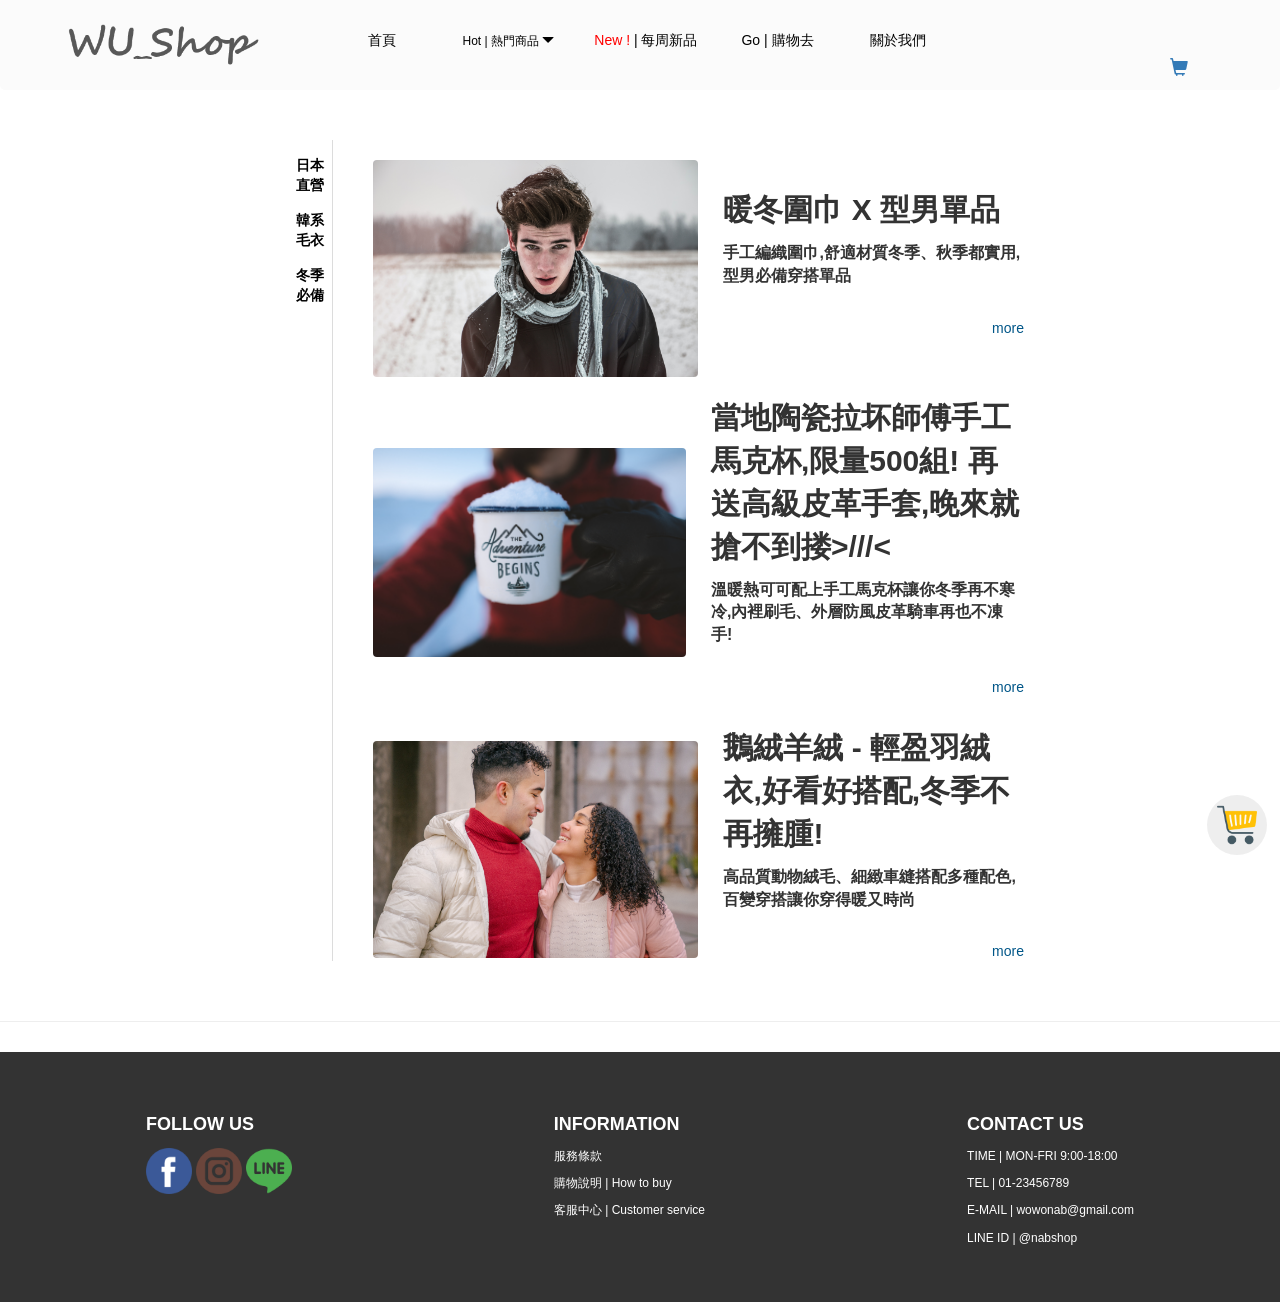
<file: winter.html>
<!DOCTYPE html>
<html>
	<meta charset="UTF-8">
	<link rel="icon" href="images\common\icon.ico">
	<link rel="stylesheet" href="./css/common.css">
	<link rel="stylesheet" href="./css/hot.css">
	<link href="https://cdn.jsdelivr.net/npm/bootstrap@3.3.7/dist/css/bootstrap.min.css" rel="stylesheet">
	<!-- jQuery (Bootstrap 的所有 JavaScript 插件都依赖 jQuery，所以必须放在前边) -->
	<script src="https://cdn.jsdelivr.net/npm/jquery@1.12.4/dist/jquery.min.js"></script>
	<!-- 加载 Bootstrap 的所有 JavaScript 插件。你也可以根据需要只加载单个插件。 -->
	<script src="https://cdn.jsdelivr.net/npm/bootstrap@3.3.7/dist/js/bootstrap.min.js"></script>
	<script src="./js/winter.js"></script>
	<script src="./js/common.js"></script>
	<head>
		<title>wu shop</title>
	</head>
	<body>
		<nav class="menuBox">
			<div class="shopImg"><img src="./images/common/wu_shop.png"></div>
			<ul class="menuList">
				<li class="menuItem">
					<a href="./home.html">首頁</a>
				</li>
				<li class="menuItem">
					<a href="#" class="btn-sm">Hot | 熱門商品 <span class="glyphicon glyphicon-triangle-bottom"></span></a>
					<ul class="e04List">
						<li class="e04Item">
							<a href="./japan.html">日本直營</a>
						</li>
						<li class="e04Item">
							<a href="./korea.html">韓系毛衣</a>
						</li>
						<li class="e04Item">
							<a href="./winter.html">冬季必備</a>
						</li>
					</ul>
				</li>
				<li class="menuItem">
					<a href="./new.html"><span class="red-text">New !</span> | 每周新品</a>
				</li>
				<li class="menuItem">
					<a href="./buyGo.html">Go | 購物去</a>
				</li>
				<li class="menuItem">
					<a href="./aboutus.html">關於我們</a>
				</li>
			</ul>
			<div class="shop-car">
				<div class="line-it-button" data-lang="zh_Hant" data-type="share-a" data-ver="3" data-url="http://home.html#" data-color="grey" data-size="small" data-count="true"></div>
				<a href="./carts.html" class="btn-lg">
					<span class="glyphicon glyphicon-shopping-cart"></span>
				</a>
			</div>
		</nav>

	 	<div class="context-row">
			<a href="./carts.html">
				<div class="cars-row">
					<div class="cars-now-num"></div>
					<img src="./images/common/carts.png">
				</div>
			</a>
			<div class="hot-row">
				<ul class="hot-list">
					<li><a href="./japan.html">日本直營</a></li>
					<li><a href="./korea.html">韓系毛衣</a></li>
					<li><a href="./winter.html">冬季必備</a></li>
				</ul>
				<div class="hot-content"></div>
			</div>
	 	</div>

		<hr>
		<div class="footer-row">
			<div class="col-md-12 footer-col">
				<div>
					<div>FOLLOW US</div>
					<a href="https://www.facebook.com/"><img src="./images/follow/FB.png"></a>
					<a href="https://www.instagram.com/"><img src="./images/follow/IG.png"></a>
					<a href="https://line.me/zh-hant/"><img src="./images/follow/LINE.png"></a>
				</div>
				<div class="information-row">
					<div>INFORMATION</div>
					<p><a href="./termsOfService.html">服務條款</a></p>
					<p><a href="./howToBuy.html">購物說明 | How to buy</a></p>
					<p><a href="./customerService.html">客服中心 | Customer service</a></p>
				</div>
				<div class="contant-us-row">
					<div>CONTACT US</div>
					<p>TIME | MON-FRI 9:00-18:00</p>
					<p>TEL   | 01-23456789</p>
					<p>E-MAIL  | wowonab@gmail.com</p>
					<p>LINE ID | @nabshop </p>
				</div>
			</div>
		</div>
	</body>
</html>
</file>
<file: css/common.css>
.menuBox{
	position: fixed;
	top: 0;
	left: 0;
	width: 100%;
	z-index: 99;
	background-color: #FBFBFB;
	height: 90px;
	border-bottom-right-radius: 5px;
	border-bottom-left-radius: 5px;
}

.menuList {
	list-style:none;
	padding: 20px 20px 0;
	text-align: center;
	display: flex;
	justify-content: center;
	background-color: #FBFBFB;
}

.menuList .menuItem {
	padding: 10px 10px;
	min-width: 120px;
	position: relative;
}

.menuList .menuItem:hover {
	background-color: #e2e2e2;
}

.menuList .menuItem:hover .e04List{
	opacity: 1;
	pointer-events: auto;
}

.menuList .menuItem a{
	padding: 10px;
	text-decoration: none;
	color: black;
}

.menuList .menuItem .e04List{
	list-style:none;
	position: absolute;
	top: 100%;
	left: 0;
	padding-left: 0;
	opacity: 0;
	pointer-events: none;
	transition: all .4s;
	background-color: #FFF;
	border: 1px solid #DCDCDC;
	width: 120px;
}

.menuList .menuItem .e04List .e04Item{
	padding: 10px;
}

.menuList .menuItem .e04List .e04Item:hover{
	background-color: #f0f0f0ce;
}

.shopimg {
	width: 100%;
	height: 150px;
	max-width:  100%;
	display:flex;
	align-items:center;
	justify-content:center;
}

.red-text {
	color: red;
}

.shopImg {
	position: absolute;
	left: 5%;
	top: 15%;
}

.shopImg img{
	width: 200px;
}

.shop-car {
	position: absolute;
	right: 2%;
	bottom: 10%;
}

.shop-car .line-it-button {
   width: 100px !important;
   height: 50px !important;;
}

.shop-title {
	font-size: 18px;
	text-align: center;
	font-family:monospace;
}
/* 共通 */
.red-text {
	color: red;
}
.bold {
	font-weight: bold;
}
.pt-1 {
	padding-top: 5px;
}
.py-3 {
	padding: 15px 0;
}
.py-2 {
	padding: 10px 0;
}
.py-5 {
	padding: 25px 0;
}
.mt-4 {
	margin-top: 20px;
}
.my-3 {
	margin: 15px 0;
}
.ml-2 {
	margin-left: 10px;
}
.ml-3 {
	margin-left: 15px;
}
.ml-4 {
	margin-left: 20px;
}
.ml-5 {
	margin-left: 25px;
}
.mx-3 {
	margin: 0 15px;
}
.my-5 {
	margin: 25px 0;
}
.flex {
	display: flex;
	align-items: center;
}
.flex-center {
	display: flex;
	align-items: center;
	justify-content: center;
}
.text-center {
	text-align: center;
}
.text-left {
	text-align: left;
}
.shop-title-hr {
	width: 80%;
	height: 2px;
	border: none;
	background: -webkit-radial-gradient(circle,rgb(161, 157, 135),white);
}
.shop-title-hr2 {
	width: 100%;
	height: 2px;
	border: none;
	background: -webkit-radial-gradient(left,rgb(161, 157, 135) 0%,rgba(255, 255, 255, 0) 55%);
}
/* 內容區塊 */
.context-row {
	padding-top: 90px;
}
.termsOfService-row {
	width: 70%;
	margin: 0 auto;
	text-align: left;
}
.termsOfService-ul {
	padding: 0;
}
/* 購物車區塊 */
.cars-row {
	cursor: pointer;
	background-color: rgba(223, 223, 223, 0.541);
	padding: 10px;
	border-radius: 50%;
	position: fixed;
	right: 1%;
	bottom: 5%;
	z-index: 99;
}
.cars-row img{
	width: 40px;
}
.cars-now-num {
	width: 20px;
	position: absolute;
	border-radius: 50%;
	background-color: rgb(209, 58, 38);
	color: #FFF;
	text-align: center;
	left: 1%;
	top: 5%;
	/* animation 參數設定 */
	animation-name: showNow;    /*動畫名稱，需與 keyframe 名稱對應*/
	animation-duration: 1.5s;    /*動畫持續時間，單位為秒*/
	animation-delay: 2s;    /*動畫延遲開始時間*/
	animation-iteration-count: infinite;    /*動畫次數，infinite 為無限次*/    
}
@keyframes showNow {
	from { opacity: 100%; }
	50% { opacity: 30%; }
  to { opacity: 100%; }
}
/* 頁尾 */
.footer-row {
	padding-top: 10px;
}

.footer-col {
	height: 250px;
	background-color: #333333;
	display: flex;
	justify-content: space-around;
	padding-top: 50px;
	color: #FFF;
}

.footer-col div div{
	font-weight: bold;
	font-size: 18px;
	margin: 10px 0;
}

.footer-col div img{
	width: 46px;
}

.footer-col div p{
	font-size: 12px;
}

.information-row p a{
	cursor: pointer;
	color: #FFF;
	text-decoration:none;
}
</file>
<file: css/carts.css>
.carts-row {
	width: 60%;
	margin: 0 auto;
	min-height: 100vh;
}
.carts-table {
	width: 100%;
	min-height: 100vh;
	border: #d4d4d4;
}
.carts-table thead tr th {
	padding: 10px;
	color: #FFF;
	background-color: #ac9c8e;
}
.carts-table tbody tr td, .carts-table tfoot tr td {
	border: 0;
	padding: 10px;
}
.carts-infor input:not([type="radio"]) {
	border: 1px solid #bfad9e;
	border-radius: 5px;
	height: 30px;
	margin-left: 10px;
}
.carts-infor input:not([type="radio"]):focus {
	border-color: #7daaff;
	outline: none;
	box-shadow: 1px 1px 10px 2px #7daaff;
}
.carts-infor input:not([type="radio"]):focus {
	border-color: #7daaff;
	outline: none;
	box-shadow: 1px 1px 10px 2px #7daaff;
}
.pay-catNum-row input[disabled] {
	cursor: default;
	background-color: #d4d4d4ad;
}
.carts-total {
	font-size: 18px;
}
.pay-submit {
	border: 1px solid #bfad9e;
	border-radius: 5px;
	height: 30px;
}
</file>
<file: css/customerService.css>
.customerService-row {
	display: flex;
	justify-content: center;
}
.customerService-content-row {
	display: flex;
	justify-content: center;
}

.customerService-content-col div span {
	display: inline-block;
	width: 80px;
	margin-right: 20px;
	text-align: right;
}
.customerService-content-col div input {
	border: 1px solid #bfad9e;
	border-radius: 5px;
	width: 80%;
	height: 30px;
}
.customerService-content-col div input:focus {
	border-color: #7daaff;
	outline: none;
	box-shadow: 1px 1px 10px 2px #7daaff;
}
.customerService-content-col div textarea {
	border: 1px solid #bfad9e;
	border-radius: 5px;
}
.customerService-content-col div textarea:focus {
	border-color: #7daaff;
	outline: none;
	box-shadow: 1px 1px 10px 2px #7daaff;
}
.customerService-content-col .check-input {
	width: 30%;
}
.customerService-content-col .submit {
	width: 60%;
	height: 30px;
	color: #FFF;
	border: 0px;
	border-radius: 5px;
	background-image: linear-gradient(to bottom, #bfad9e 0, #ac9c8e 100%);
	text-shadow: 0 1px 0 #bfad9e;
}
.customerService-content-col .check-number-box {
	border: 1px solid #000;
	width: 100px;
	height: 30px;
	border-radius: 2px;
	text-align: center;
	font-size: 20px;
}
.customerService-content-col .content-box {
	min-height: 70px;
}
</file>
<file: css/hot.css>
.hot-row {
	width: 60%;
	margin: 50px auto;
	display: flex;
}
.hot-list {
	min-width: 10%;
	list-style:none;
	margin-right: 15px;
	border-right: 1px solid #DCDCDC;
}
.hot-list li a {
	color: black;
	text-decoration:none;
}
.hot-list li{
	cursor: pointer;
	font-weight: bold;
	margin: 15px 0;
	min-height: 30px;
}
.hot-list li:hover{
	border-bottom: 1px solid #DCDCDC;
}
.hot-infor {
	width: 50%;
}
.hot-img-box {
	font-weight: bold;
	font-size: 30px;
	display: flex;
	align-items: center;
}
.hot-img {
	width: 50%;
	border-radius: 4px;
}
.hot-img:hover {
	transform:scale(1.1, 1.1);
}
.hot-img-content {
	font-size: 16px;
}
.hot-img-more {
	font-size: 14px;
	float: right;
	margin-top: 20px;
	color: rgb(0, 86, 136);
	font-weight: 100;
}
.hot-img-more:hover {
	color: rgb(76, 154, 199);
	font-weight: bold;
}
</file>
